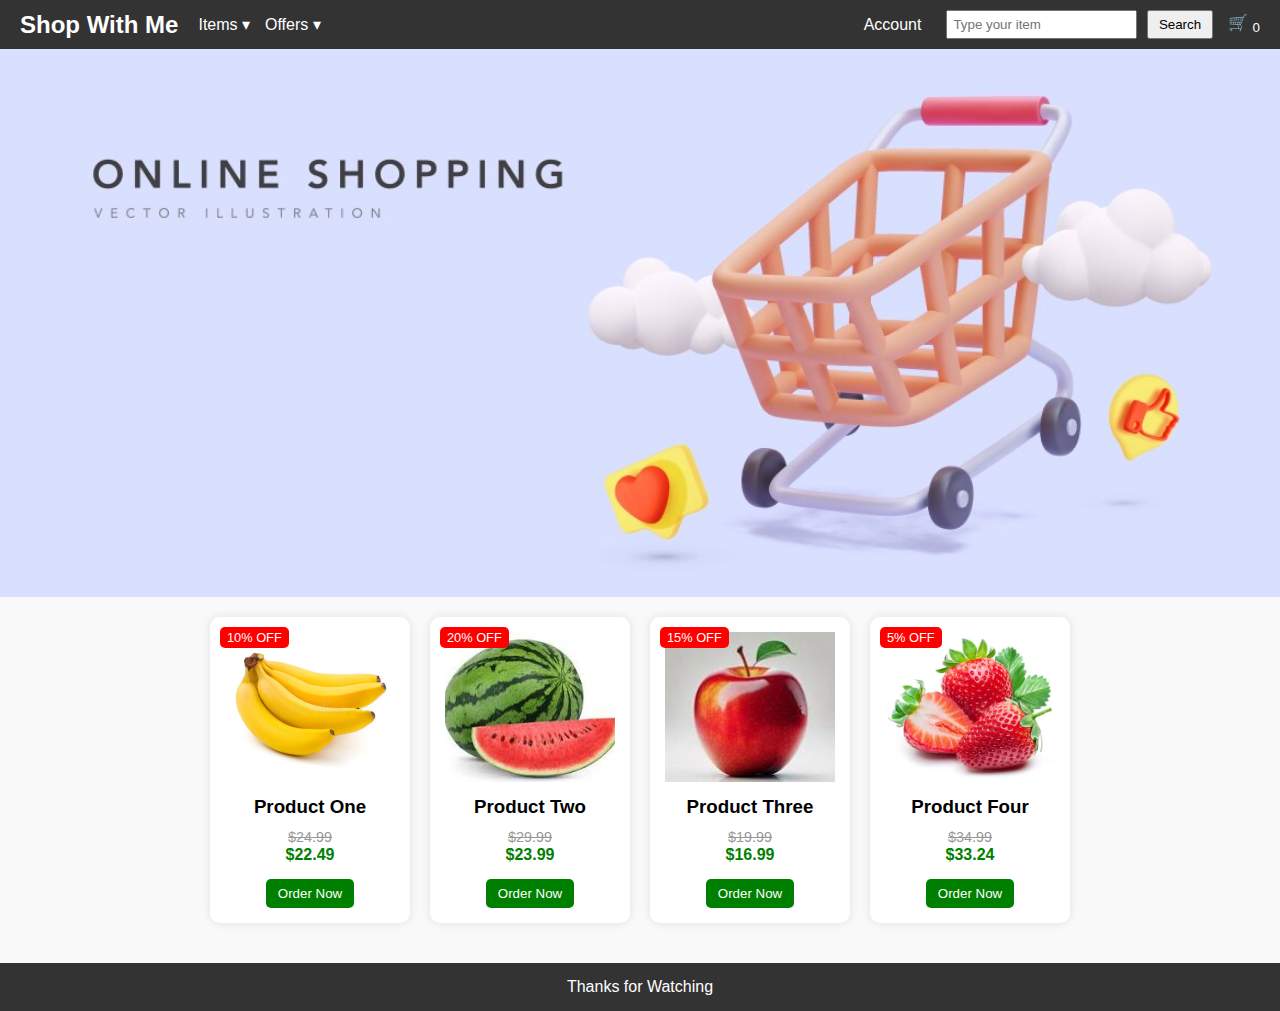
<file: Assignment/Shop/index.html>
<!DOCTYPE html>
<html lang="en">
<head>
    <meta charset="UTF-8">
    <title>Shop With Me</title>
    <link rel="stylesheet" href="styles.css">
</head>
<body>

    <!-- Navbar -->
    <div class="navbar">
        <div class="left-nav">
            <div class="logo">Shop With Me</div>

            <div class="dropdown">
                <button class="dropbtn">Items ▾</button>
                <div class="dropdown-content">
                    <a href="#">Fruits</a>
                    <a href="#">Milk Shake</a>
                    <a href="#">Coffee</a>
                </div>
            </div>

            <div class="dropdown">
                <button class="dropbtn">Offers ▾</button>
                <div class="dropdown-content">
                    <a href="#">Meal for Two</a>
                    <a href="#">Family Pack</a>
                    <a href="#">Iftar Special</a>
                </div>
            </div>
        </div>

        <div class="right-nav">
            <a href="#" class="account">Account</a>
            <div class="search-bar">
                <input type="text" placeholder="Type your item">
                <button>Search</button>
            </div>
            <div class="cart">🛒 <span><sub id="cart-count">0</sub></span></div>
        </div>
    </div>

    <!-- Banner Slider -->
    <div class="slider">
        <img src="images/banner1.jpg" alt="Banner 1">
    </div>

    <!-- Product Section -->
    <div class="products" id="product-list">
        <!-- Cards will be injected by JS -->
    </div>

    <!-- Footer -->
    <footer>
        <p>Thanks for Watching</p>
    </footer>

    <script src="script.js"></script>
</body>
</html>
</file>
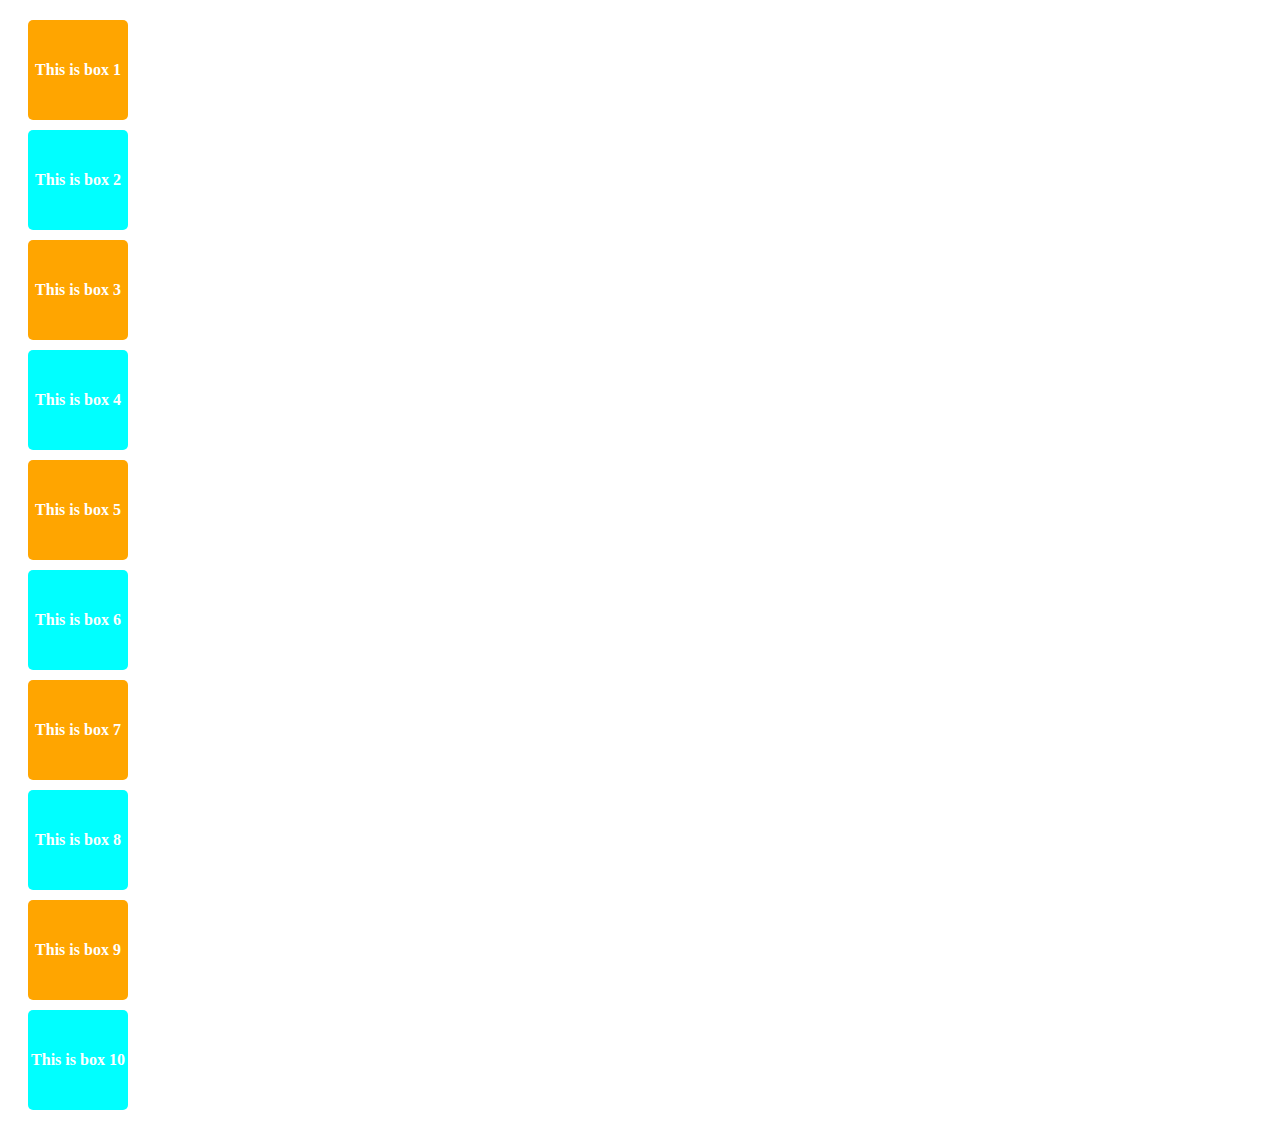
<file: Performance/class_3/Box_Column/index.html>
<!DOCTYPE html>
<html lang="en">
<head>
  <meta charset="UTF-8">
  <title>Boxes Column</title>
  <link rel="stylesheet" href="style.css">
</head>
<body>
  <div id="box-container"></div>
  <script src="script.js"></script>
</body>
</html>
</file>
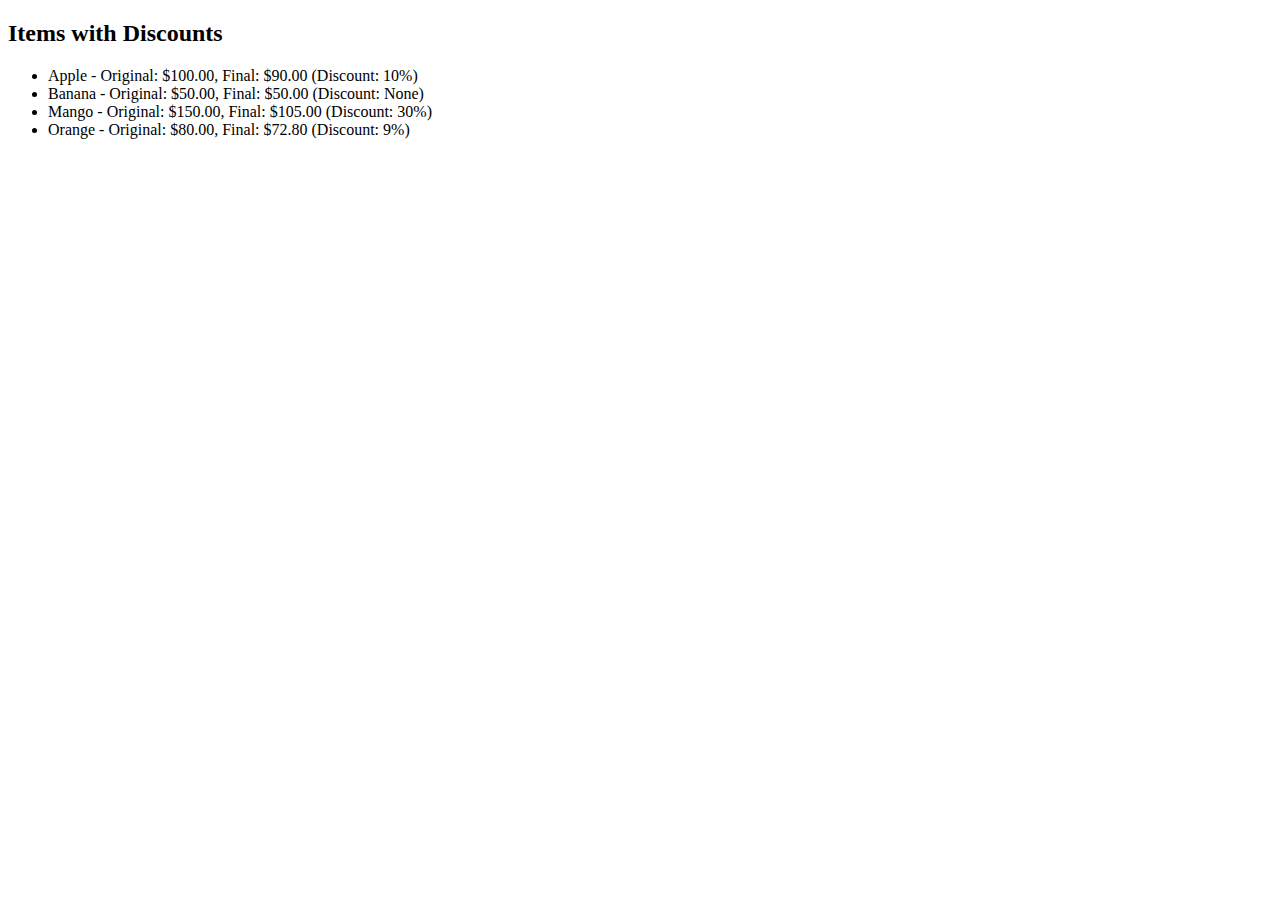
<file: Performance/class_3/Discount/index.html>
<!DOCTYPE html>
<html>
<head>
    <title>Discount Application</title>
</head>
<body>
    <h2>Items with Discounts</h2>
    <ul id="itemList"></ul>

    <!-- Link to external JS file -->
    <script src="lab.js"></script>
</body>
</html>
</file>
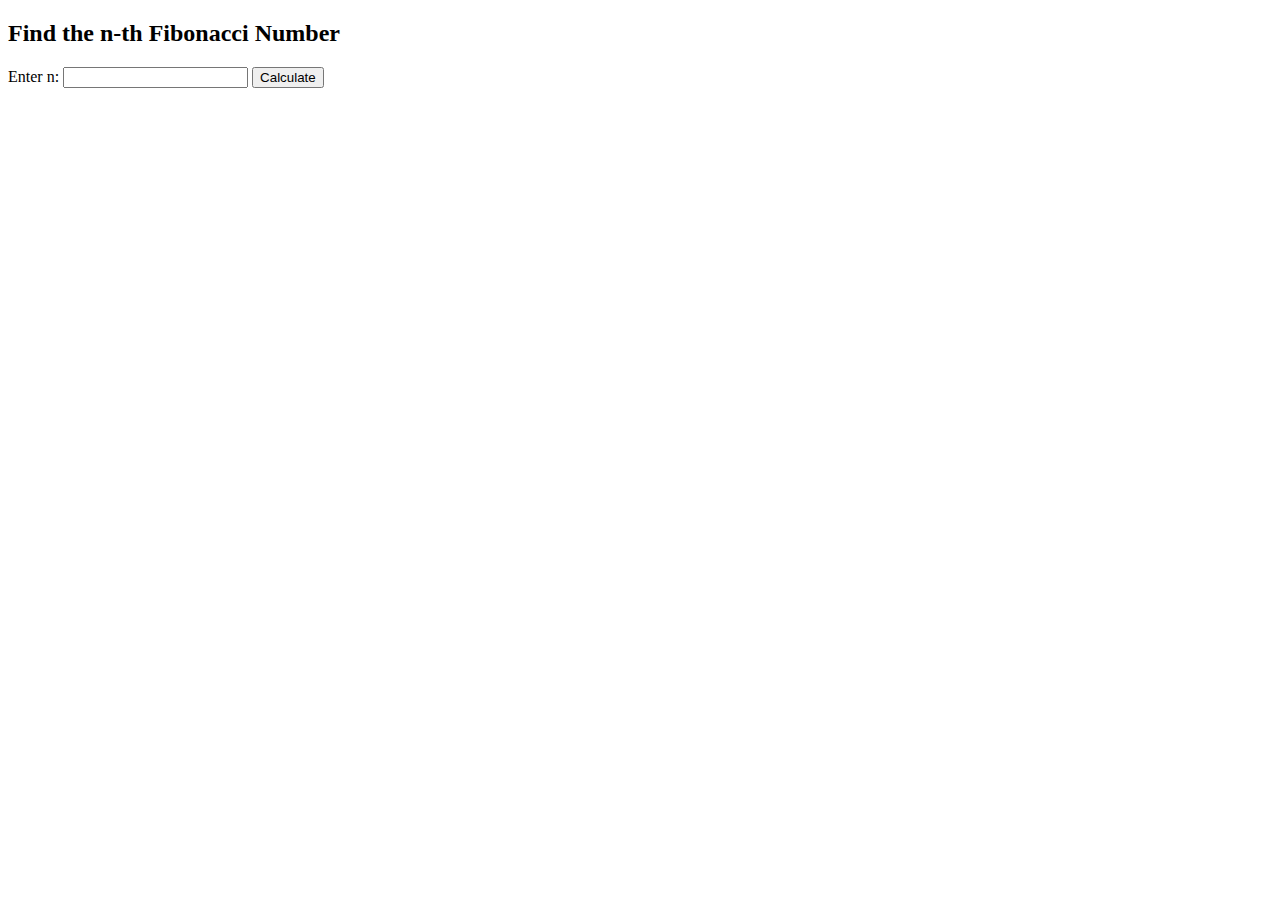
<file: Performance/class_5/Fibonacci/index.html>
<!DOCTYPE html>
<html>
<head>
  <title>Fibonacci Finder</title>
</head>
<body>
  <h2>Find the n-th Fibonacci Number</h2>
  <label for="number">Enter n:</label>
  <input type="number" id="number" min="0">
  <button onclick="findFibonacci()">Calculate</button>

  <p id="result"></p>

  <!-- Link to external JavaScript file -->
  <script src="script.js"></script>
</body>
</html>
</file>
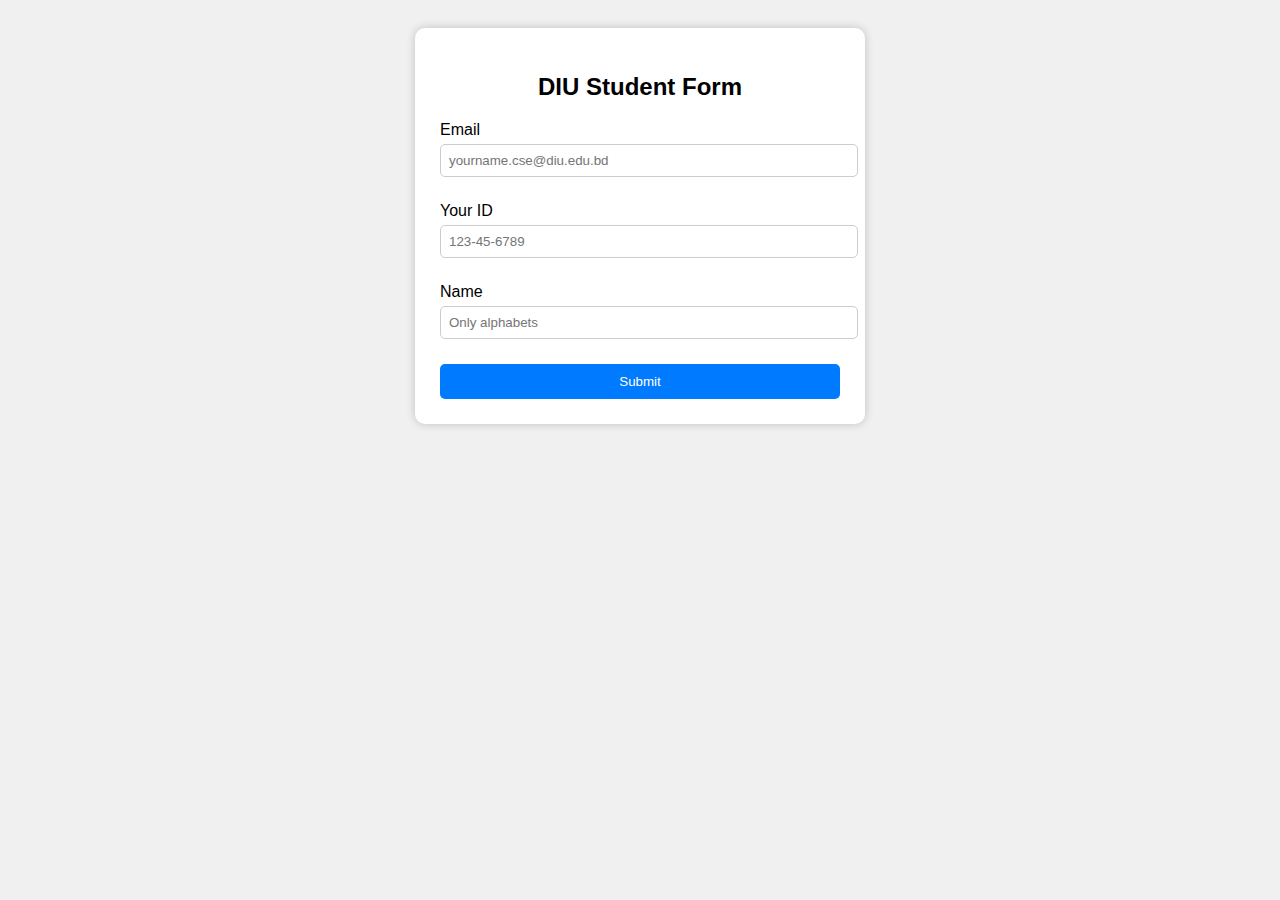
<file: Performance/class_6/Form/index.html>
<!DOCTYPE html>
<html lang="en">
<head>
  <meta charset="UTF-8">
  <title>DIU Student Form</title>
  <link rel="stylesheet" href="style.css">
</head>
<body>
  <div class="form-container">
    <h2>DIU Student Form</h2>
    <form id="diuForm" onsubmit="return validateForm()">
      <label for="email">Email</label>
      <input type="text" id="email" placeholder="yourname.cse@diu.edu.bd">
      <div id="emailError" class="error"></div>

      <label for="studentId">Your ID</label>
      <input type="text" id="studentId" placeholder="123-45-6789">
      <div id="idError" class="error"></div>

      <label for="name">Name</label>
      <input type="text" id="name" placeholder="Only alphabets">
      <div id="nameError" class="error"></div>

      <button type="submit">Submit</button>
    </form>
  </div>

  <script src="script.js"></script>
</body>
</html>
</file>
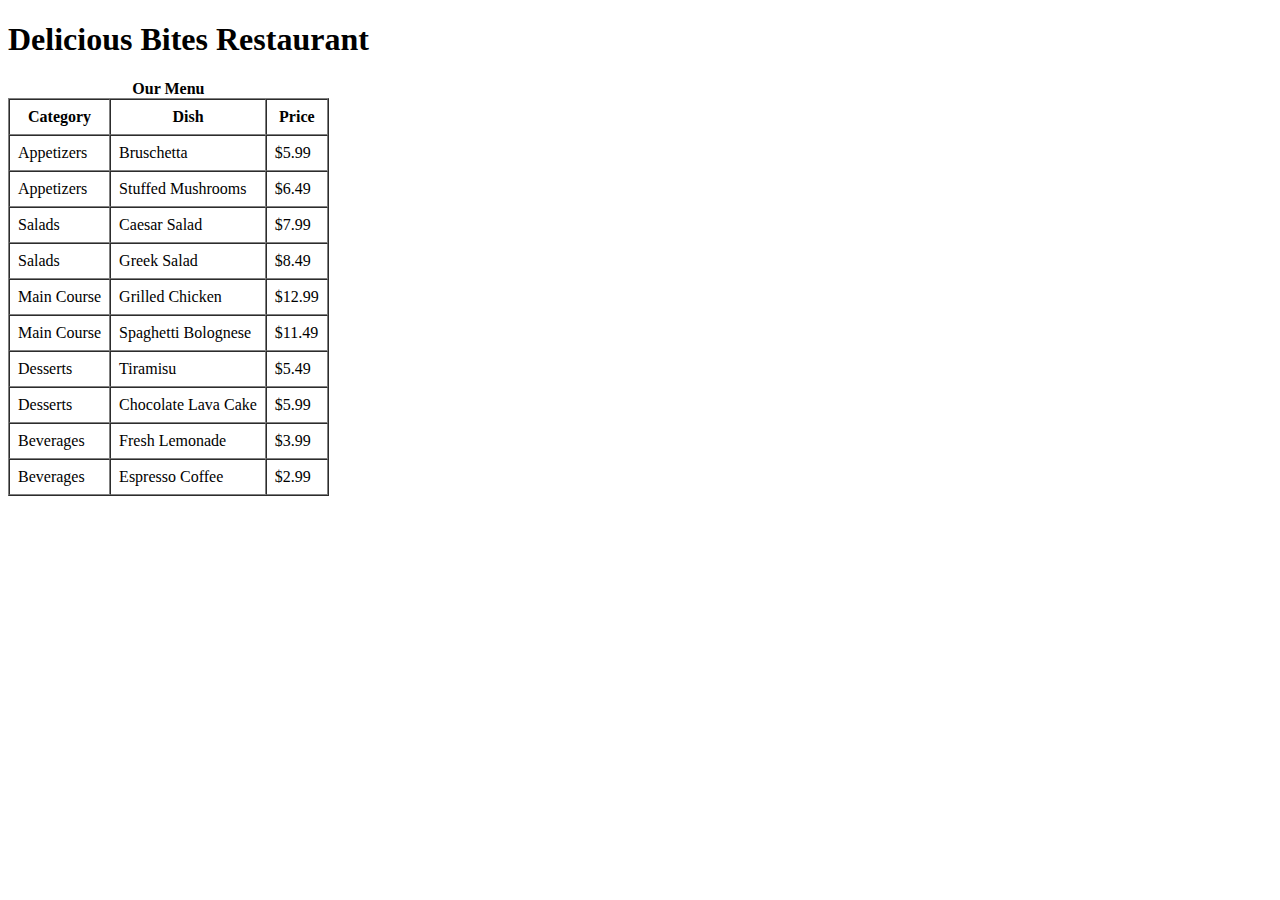
<file: menucard.html>
<!DOCTYPE html>
<html>
<head>
    <meta charset="UTF-8">
    <title>Delicious Bites Restaurant – Menu</title>
</head>
<body>
    <h1>Delicious Bites Restaurant</h1>

    <table border="1" cellpadding="8" cellspacing="0">
        <caption><strong>Our Menu</strong></caption>
        <tr>
            <th>Category</th>
            <th>Dish</th>
            <th>Price</th>
        </tr>
        <tr>
            <td>Appetizers</td>
            <td>Bruschetta</td>
            <td>$5.99</td>
        </tr>
        <tr>
            <td>Appetizers</td>
            <td>Stuffed Mushrooms</td>
            <td>$6.49</td>
        </tr>
        <tr>
            <td>Salads</td>
            <td>Caesar Salad</td>
            <td>$7.99</td>
        </tr>
        <tr>
            <td>Salads</td>
            <td>Greek Salad</td>
            <td>$8.49</td>
        </tr>
        <tr>
            <td>Main Course</td>
            <td>Grilled Chicken</td>
            <td>$12.99</td>
        </tr>
        <tr>
            <td>Main Course</td>
            <td>Spaghetti Bolognese</td>
            <td>$11.49</td>
        </tr>
        <tr>
            <td>Desserts</td>
            <td>Tiramisu</td>
            <td>$5.49</td>
        </tr>
        <tr>
            <td>Desserts</td>
            <td>Chocolate Lava Cake</td>
            <td>$5.99</td>
        </tr>
        <tr>
            <td>Beverages</td>
            <td>Fresh Lemonade</td>
            <td>$3.99</td>
        </tr>
        <tr>
            <td>Beverages</td>
            <td>Espresso Coffee</td>
            <td>$2.99</td>
        </tr>
    </table>
</body>
</html>
</file>
<file: Performance/class_3/Box_Column/style.css>
#box-container {
  display: flex;
  flex-direction: column;
  gap: 10px;
  margin: 20px;
}

.box {
  width: 100px;
  height: 100px;
  color: white;
  display: flex;
  align-items: center;
  justify-content: center;
  font-weight: bold;
  border-radius: 5px;
}
</file>
<file: Performance/class_6/Form/style.css>
body {
  font-family: Arial, sans-serif;
  background: #f0f0f0;
  padding: 20px;
}

.form-container {
  background: white;
  max-width: 400px;
  margin: auto;
  padding: 25px;
  border-radius: 10px;
  box-shadow: 0 0 10px rgba(0,0,0,0.2);
}

.form-container h2 {
  text-align: center;
  margin-bottom: 20px;
}

label {
  display: block;
  margin: 10px 0 5px;
}

input {
  width: 100%;
  padding: 8px;
  margin-bottom: 15px;
  border: 1px solid #ccc;
  border-radius: 5px;
}

.error {
  color: red;
  font-size: 13px;
  margin-bottom: 10px;
}

button {
  width: 100%;
  padding: 10px;
  background: #007bff;
  color: white;
  border: none;
  border-radius: 5px;
  cursor: pointer;
}

button:hover {
  background: #0056b3;
}
</file>
<file: Assignment/Shop/styles.css>
/* Reset & Base */
* {
  margin: 0;
  padding: 0;
  box-sizing: border-box;
}
body {
  font-family: "Segoe UI", Tahoma, Geneva, Verdana, sans-serif;
  background-color: #f9f9f9;
}

/* Navbar */
.navbar {
  background-color: #333;
  color: white;
  padding: 10px 20px;
  display: flex;
  justify-content: space-between;
  align-items: center;
}

.account {
  color: white;
  text-decoration: none;
  margin-right: 15px;
  font-weight: 500;
  transition: color 0.3s;
}

.account:hover {
  color: #ffcc00; 
}

.left-nav, .right-nav {
  display: flex;
  align-items: center;
}
.logo {
  font-size: 1.5rem;
  font-weight: bold;
  margin-right: 20px;
}
.dropdown {
  position: relative;
  margin-right: 15px;
}
.dropbtn {
  background: none;
  border: none;
  color: white;
  font-size: 1rem;
  cursor: pointer;
}
.dropdown-content {
  display: none;
  position: absolute;
  background-color: white;
  min-width: 160px;
  z-index: 1;
}
.dropdown-content a {
  padding: 10px;
  display: block;
  color: #333;
  text-decoration: none;
}
.dropdown:hover .dropdown-content {
  display: block;
}
.search-bar input {
  padding: 5px;
  margin-left: 10px;
}
.search-bar button {
  padding: 5px 10px;
  margin-left: 5px;
}
.cart {
  margin-left: 15px;
}

/* Banner */
.slider img {
  width: 100%;
  height: 20%; 
  object-fit: cover;
  display: block;
}

/* Product Cards */
.products {
  display: flex;
  justify-content: center;
  flex-wrap: wrap;
  padding: 20px;
  gap: 20px;
}
.card {
  background-color: white;
  padding: 15px;
  border-radius: 10px;
  width: 200px;
  text-align: center;
  box-shadow: 0 0 10px rgba(0,0,0,0.1);
  position: relative;
}
.card img {
  width: 100%;
  height: 150px;
  object-fit: cover;
}
.card h3 {
  margin: 10px 0;
}
.price {
  font-size: 1rem;
  margin: 5px 0;
}
.original-price {
  text-decoration: line-through;
  color: #999;
  font-size: 0.9rem;
}
.discounted-price {
  color: green;
  font-weight: bold;
}
.discount-badge {
  position: absolute;
  top: 10px;
  left: 10px;
  background-color: red;
  color: white;
  padding: 3px 7px;
  border-radius: 5px;
  font-size: 0.8rem;
}
.card button {
  background-color: green;
  color: white;
  padding: 7px 12px;
  border: none;
  border-radius: 5px;
  cursor: pointer;
  margin-top: 10px;
}

/* Footer */
footer {
  background-color: #333;
  color: white;
  padding: 15px;
  text-align: center;
  margin-top: 20px;
}
</file>
